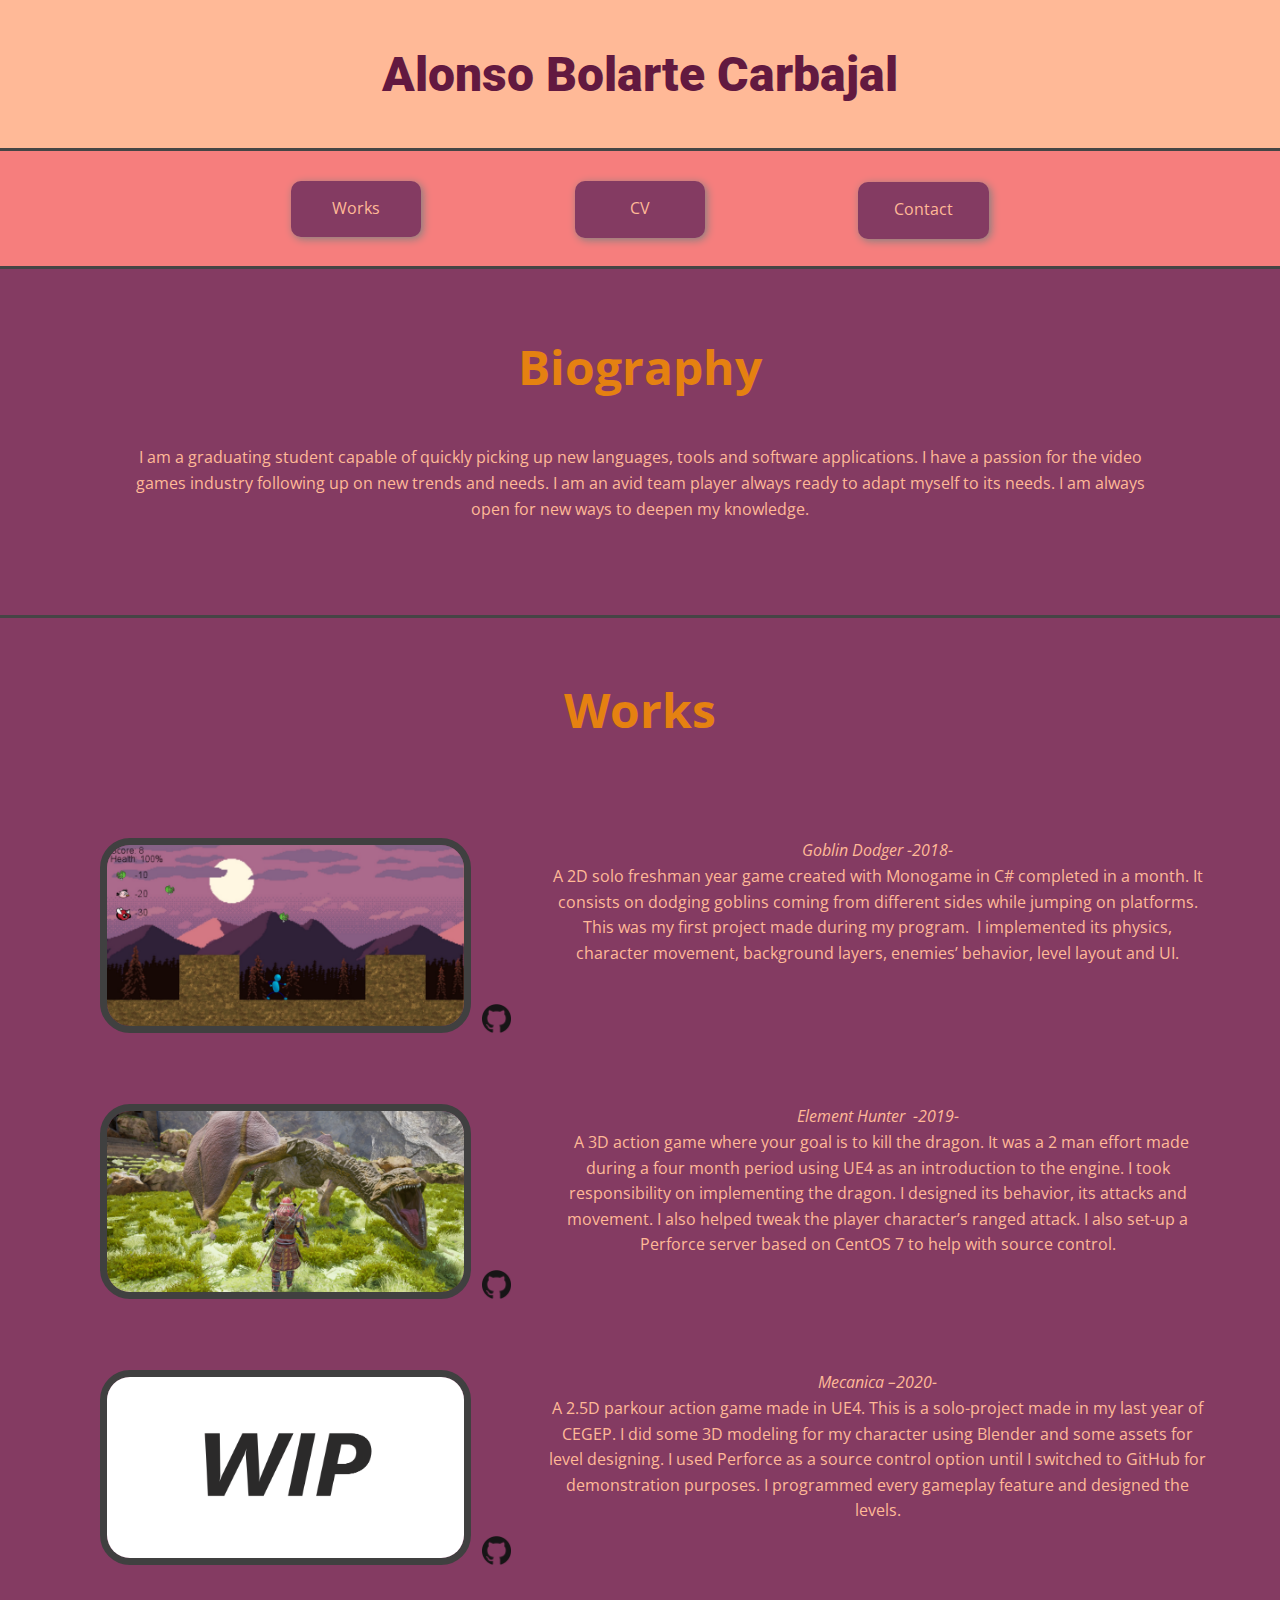
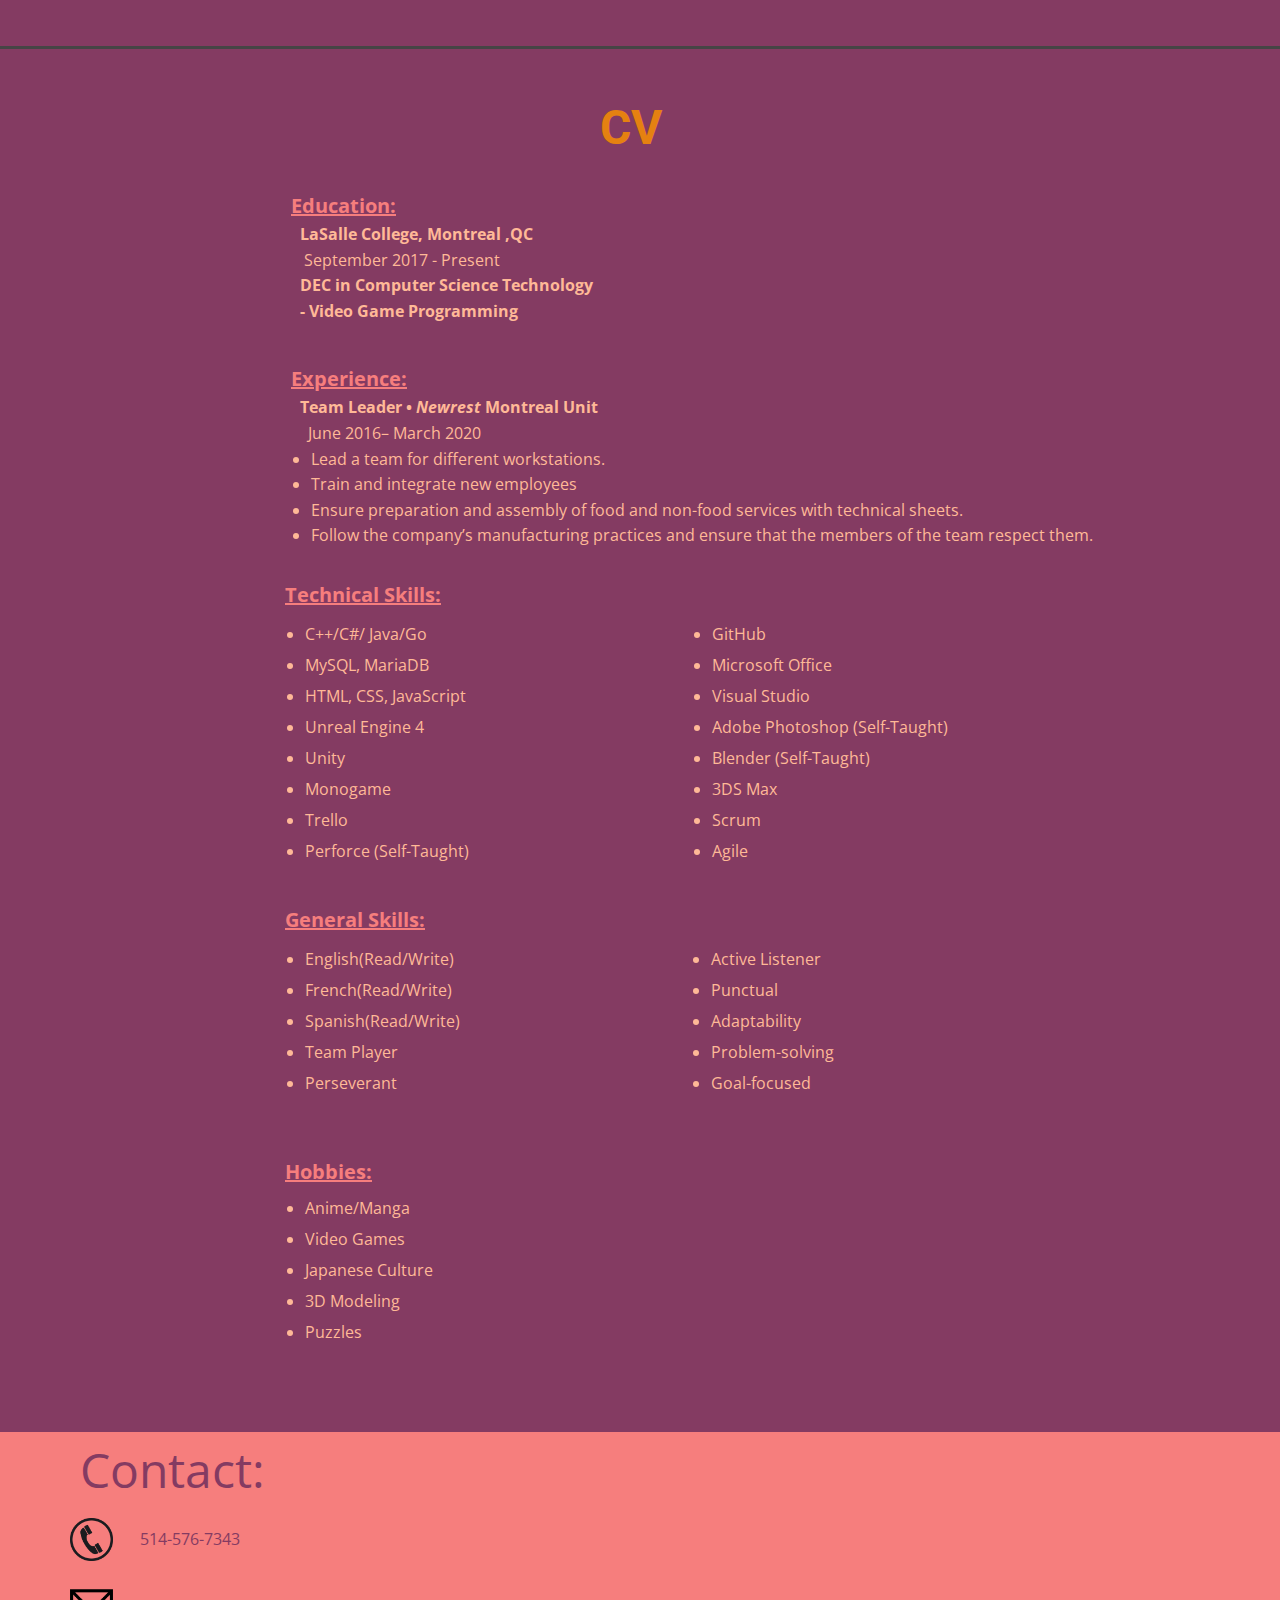
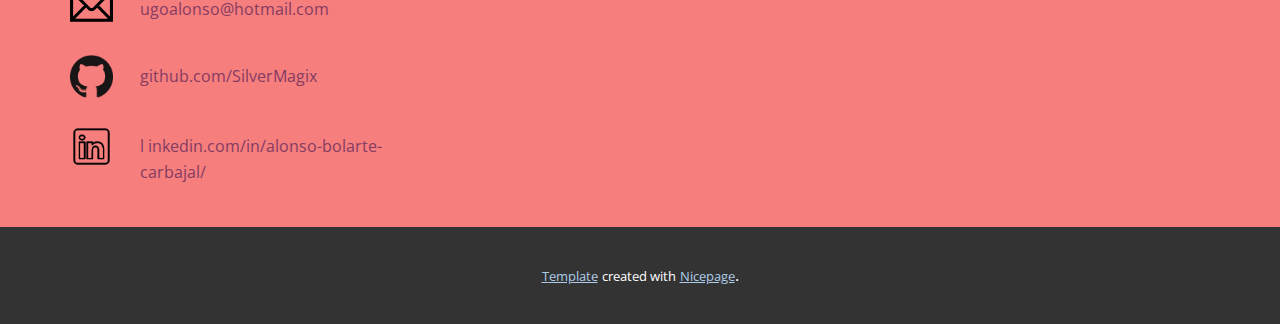
<file: index.html>
<!DOCTYPE html>
<html style="font-size: 16px;">
  <head>
    <meta name="viewport" content="width=device-width, initial-scale=1.0">
    <meta charset="utf-8">
    <meta name="keywords" content="Alonso Bolarte Carbajal">
    <meta name="description" content="">
    <meta name="page_type" content="np-template-header-footer-from-plugin">
    <title>It's me!</title>
    <link rel="stylesheet" href="nicepage.css" media="screen">
<link rel="stylesheet" href="Page-1.css" media="screen">
    <script class="u-script" type="text/javascript" src="jquery.js" defer=""></script>
    <script class="u-script" type="text/javascript" src="nicepage.js" defer=""></script>
    <link id="u-google-font" rel="stylesheet" href="https://fonts.googleapis.com/css?family=Roboto:100,100i,300,300i,400,400i,500,500i,700,700i,900,900i|Open+Sans:300,300i,400,400i,600,600i,700,700i,800,800i">
    
    
    
    
    
    
    
    <script type="application/ld+json">{
		"@context": "http://schema.org",
		"@type": "Organization",
		"name": "",
		"url": "index.html"
}</script>
    <meta property="og:title" content="Page 1">
    <meta property="og:type" content="website">
    <meta name="theme-color" content="#478ac9">
    <link rel="canonical" href="index.html">
    <meta property="og:url" content="index.html">
  </head>
  <body data-home-page="Page-1.html" data-home-page-title="Page 1" class="u-body"><header class="u-align-center u-clearfix u-custom-color-2 u-header u-header" id="sec-d7f9"><div class="u-clearfix u-sheet u-valign-middle u-sheet-1">
        <h1 class="u-text u-text-custom-color-6 u-text-1">Alonso Bolarte Carbajal</h1>
      </div></header>
    <section class="u-align-center u-clearfix u-custom-color-3 u-valign-bottom-md u-valign-bottom-sm u-valign-bottom-xs u-valign-middle-lg u-section-1" id="sec-a3a0">
      <div class="u-border-3 u-border-grey-dark-1 u-expanded-width u-line u-line-horizontal u-line-1"></div>
      <div class="u-container-style u-expanded-width-xs u-group u-opacity u-opacity-0 u-group-1">
        <div class="u-container-layout u-valign-bottom-md u-valign-top-lg u-valign-top-xl u-container-layout-1">
          <a href="#sec-6097" class="u-border-radius-10 u-btn u-btn-round u-button-style u-custom-color-4 u-text-custom-color-2 u-btn-1">Works</a>
          <a href="#sec-2c3c" class="u-border-radius-10 u-btn u-btn-round u-button-style u-custom-color-4 u-text-custom-color-2 u-btn-2">CV</a>
          <a href="#sec-14f4" class="u-border-radius-10 u-btn u-btn-round u-button-style u-custom-color-4 u-text-custom-color-2 u-btn-3">Contact</a>
        </div>
      </div>
    </section>
    <section class="u-align-center u-clearfix u-custom-color-4 u-section-2" id="sec-6641">
      <div class="u-border-3 u-border-grey-dark-1 u-expanded-width u-line u-line-horizontal u-line-1"></div>
      <p class="u-text u-text-custom-color-1 u-text-default u-text-1">Biography</p>
      <p class="u-align-center u-text u-text-custom-color-2 u-text-2">I am a graduating student capable of quickly picking
up new languages, tools and software applications. I have a passion for the
video games industry following up on new trends and needs. I am an avid team
player always ready to adapt myself to its needs. I am always open for new ways
to deepen my knowledge.</p>
    </section>
    <section class="u-align-center u-clearfix u-custom-color-4 u-section-3" id="sec-6097">
      <div class="u-border-3 u-border-grey-dark-1 u-expanded-width u-line u-line-horizontal u-line-1"></div>
      <p class="u-text u-text-custom-color-1 u-text-default u-text-1">Works</p>
      <div class="u-clearfix u-gutter-0 u-layout-wrap u-layout-wrap-1">
        <div class="u-layout">
          <div class="u-layout-row">
            <div class="u-container-style u-layout-cell u-left-cell u-size-25 u-layout-cell-1" src="">
              <div class="u-container-layout u-container-layout-1">
                <img class="u-border-7 u-border-grey-75 u-border-radius-30 u-expand-resize u-image u-image-round u-image-1" src="images/1.jpg">
                <img src="images/GitHub-Mark-120px-plus.png" alt="" class="u-image u-image-default u-image-2" data-image-width="120" data-image-height="120" data-href="https://github.com/SilverMagix/GoblinDodger" data-target="_blank">
              </div>
            </div>
            <div class="u-align-center-lg u-align-center-xl u-container-style u-layout-cell u-right-cell u-size-35 u-layout-cell-2" src="">
              <div class="u-container-layout u-valign-bottom-md u-valign-bottom-sm u-valign-bottom-xs u-valign-top-lg u-valign-top-xl u-container-layout-2">
                <p class="u-align-center-md u-align-center-sm u-align-center-xs u-text u-text-custom-color-2 u-text-2"><!--[endif]-->
                  <i>Goblin Dodger -2018-</i>
                  <br>A 2D solo freshman year game created with Monogame in
C# completed in a month. It consists on dodging goblins coming from different
sides while jumping on platforms. This was my first project made during my
program.&nbsp; I implemented its physics,
character movement, background layers, enemies’ behavior, level layout and UI.
                </p>
              </div>
            </div>
          </div>
        </div>
      </div>
      <div class="u-clearfix u-gutter-0 u-layout-wrap u-layout-wrap-2">
        <div class="u-layout">
          <div class="u-layout-row">
            <div class="u-container-style u-layout-cell u-left-cell u-size-25 u-layout-cell-3" src="">
              <div class="u-container-layout u-container-layout-3">
                <img class="u-border-7 u-border-grey-75 u-border-radius-30 u-expand-resize u-image u-image-round u-image-3" src="images/2.jpg" data-image-width="1600" data-image-height="900">
                <img src="images/GitHub-Mark-120px-plus.png" alt="" class="u-image u-image-default u-image-4" data-image-width="120" data-image-height="120" data-href="https://github.com/SilverMagix/ElementHunter" data-target="_blank">
              </div>
            </div>
            <div class="u-align-center u-container-style u-layout-cell u-right-cell u-size-35 u-layout-cell-4" src="">
              <div class="u-container-layout u-valign-top u-container-layout-4">
                <p class="u-text u-text-custom-color-2 u-text-3"><!--[endif]-->
                  <i>Element Hunter&nbsp; -2019-</i>
                  <br>&nbsp; A 3D action game where your goal is to kill the
dragon. It was a 2 man effort made during a four month period using UE4 as an
introduction to the engine. I took responsibility on implementing the dragon. I
designed its behavior, its attacks and movement. I also helped tweak the player
character’s ranged attack. I also set-up a Perforce server based on CentOS 7 to
help with source control.
                </p>
              </div>
            </div>
          </div>
        </div>
      </div>
      <div class="u-clearfix u-gutter-0 u-layout-wrap u-layout-wrap-3">
        <div class="u-layout">
          <div class="u-layout-row">
            <div class="u-container-style u-layout-cell u-left-cell u-size-25 u-layout-cell-5" src="">
              <div class="u-container-layout u-valign-bottom-lg u-container-layout-5">
                <img class="u-border-7 u-border-grey-75 u-border-radius-30 u-expand-resize u-image u-image-round u-image-5" src="images/WIP.png">
                <img src="images/GitHub-Mark-120px-plus.png" alt="" class="u-image u-image-default u-image-6" data-image-width="120" data-image-height="120" data-href="https://github.com/SilverMagix/ProjectGTF" data-target="_blank">
              </div>
            </div>
            <div class="u-align-center u-container-style u-layout-cell u-right-cell u-size-35 u-layout-cell-6" src="">
              <div class="u-container-layout u-valign-top u-container-layout-6">
                <p class="u-align-center u-text u-text-custom-color-2 u-text-4">
                  <i>Mecanica –2020-</i>
                  <br>A 2.5D parkour action game made in UE4. This is a solo-project made
in my last year of CEGEP. I did some 3D modeling for my character using Blender
and some assets for level designing. I used Perforce as a source control option
until I switched to GitHub for demonstration purposes. I programmed every
gameplay feature and designed the levels.
                  <i></i>
                  <br>
                </p>
              </div>
            </div>
          </div>
        </div>
      </div>
    </section>
    <section class="u-align-center u-clearfix u-custom-color-4 u-section-4" id="sec-2c3c">
      <div class="u-border-3 u-border-grey-dark-1 u-expanded-width u-line u-line-horizontal u-line-1"></div>
      <h3 class="u-align-center u-text u-text-custom-color-1 u-text-1">CV</h3>
      <p class="u-align-left u-text u-text-custom-color-3 u-text-2">Education:
        <br>
      </p>
      <p class="u-align-left u-text u-text-custom-color-2 u-text-3">
        <b>LaSalle College, Montreal ,QC&nbsp;
          <br>
        </b>&nbsp;September 2017 - Present&nbsp; &nbsp;
        <br>
        <b>DEC in Computer Science
Technology 
          <br>
- Video Game Programming
        </b>
      </p>
      <p class="u-align-left u-text u-text-custom-color-3 u-text-4">Experience:
        <br>
      </p>
      <p class="u-align-left u-text u-text-custom-color-2 u-text-default u-text-5">
        <b>Team Leader •</b>
        <i>
          <b>Newrest</b>
        </i>
        <b>
          <i></i>Montreal Unit
        </b>
        <br>&nbsp; June 2016– March 2020
      </p>
      <ul class="u-align-left u-text u-text-custom-color-2 u-text-6">
        <li>Lead a team for different
workstations.</li>
        <li>Train and integrate new
employees</li>
        <li><!--[endif]-->Ensure preparation and assembly
of food and non-food services with technical sheets.</li>
        <li>Follow the company’s manufacturing
practices and ensure that the members of the team respect them.
          <br>
        </li>
      </ul>
    </section>
    <section class="u-clearfix u-custom-color-4 u-section-5" id="sec-642f">
      <div class="u-clearfix u-sheet u-sheet-1">
        <p class="u-align-left u-text u-text-custom-color-3 u-text-1">
          <b>
            <u>Technical</u>
          </b>
          <i></i>
          <b>
            <u>Skills:</u>
          </b>
          <i></i>
          <br>
        </p>
        <div class="u-container-style u-group u-group-1">
          <div class="u-container-layout u-valign-top-lg u-valign-top-md u-valign-top-sm u-valign-top-xl u-container-layout-1">
            <ul class="u-align-left u-spacing-15 u-text u-text-custom-color-2 u-text-2">
              <li>C++/C#/ Java/Go
                <br>
              </li>
              <li><!--[endif]-->MySQL, MariaDB</li>
              <li>HTML, CSS, JavaScript
                <br>
              </li>
              <li>Unreal Engine 4
                <br>
              </li>
              <li>Unity
                <br>
              </li>
              <li>Monogame
                <br>
              </li>
              <li>Trello
                <br>
              </li>
              <li>Perforce (Self-Taught)</li>
            </ul>
            <ul class="u-align-left u-spacing-15 u-text u-text-custom-color-2 u-text-3">
              <li>GitHub
                <br>
              </li>
              <li>Microsoft Office</li>
              <li>Visual Studio</li>
              <li>Adobe Photoshop (Self-Taught)
                <br>
              </li>
              <li>Blender (Self-Taught)
                <br>
              </li>
              <li>3DS Max
                <br>
              </li>
              <li>Scrum
                <br>
              </li>
              <li>Agile
                <br>
              </li>
            </ul>
          </div>
        </div>
        <p class="u-align-left u-text u-text-custom-color-3 u-text-default u-text-4">General Skills:</p>
        <div class="u-container-style u-group u-group-2">
          <div class="u-container-layout u-valign-top u-container-layout-2">
            <ul class="u-align-left u-spacing-15 u-text u-text-custom-color-2 u-text-5">
              <li style="">English(Read/Write)</li>
              <li style="">French(Read/Write)&nbsp;</li>
              <li style="">Spanish(Read/Write)</li>
              <li style="">Team Player</li>
              <li style="">Perseverant</li>
            </ul>
            <ul class="u-align-left u-spacing-15 u-text u-text-custom-color-2 u-text-6">
              <li>Active Listener</li>
              <li>Punctual</li>
              <li>Adaptability&nbsp;</li>
              <li>Problem-solving</li>
              <li>Goal-focused
                <br>
              </li>
            </ul>
          </div>
        </div>
        <p class="u-align-left u-text u-text-custom-color-3 u-text-default u-text-7">Hobbies:</p>
        <ul class="u-align-left-lg u-align-left-md u-align-left-sm u-align-left-xl u-spacing-15 u-text u-text-custom-color-2 u-text-8">
          <li style="">Anime/Manga</li>
          <li style="">Video Games</li>
          <li style="">Japanese Culture</li>
          <li style="">3D Modeling</li>
          <li style="">Puzzles</li>
        </ul>
      </div>
    </section>
    <section class="u-clearfix u-custom-color-4 u-section-6" id="sec-14f4">
      <div class="u-clearfix u-sheet u-sheet-1"></div>
    </section>
    
    
    <footer class="u-align-center u-clearfix u-custom-color-3 u-footer u-footer" id="sec-be0c"><div class="u-clearfix u-sheet u-valign-top-lg u-valign-top-md u-valign-top-sm u-valign-top-xs u-sheet-1">
        <p class="u-small-text u-text u-text-custom-color-4 u-text-variant u-text-1">Contact:</p>
        <img src="images/Phone_icon.png" alt="" class="u-image u-image-default u-image-1" data-image-width="594" data-image-height="594">
        <p class="u-text u-text-custom-color-4 u-text-default u-text-2">514-576-7343</p>
        <img src="images/Anonymous-aiga-mail.png" alt="" class="u-image u-image-default u-image-2" data-image-width="300" data-image-height="300">
        <p class="u-align-left u-text u-text-custom-color-4 u-text-3">ugoalonso@hotmail.com</p>
        <img src="images/GitHub-Mark-120px-plus.png" alt="" class="u-image u-image-default u-image-3" data-image-width="120" data-image-height="120" data-href="https://github.com/SilverMagix/" data-target="_blank">
        <p class="u-align-left u-text u-text-custom-color-4 u-text-default u-text-4">
          <a href="https://github.com/SilverMagix" target="_blank">github.com/SilverMagix</a>
        </p>
        <img src="images/download1.png" alt="" class="u-image u-image-default u-image-4" data-image-width="500" data-image-height="500">
        <p class="u-align-left u-text u-text-custom-color-4 u-text-5">l
          <a href="https://www.linkedin.com/in/alonso-bolarte-carbajal/">inkedin.com/in/alonso-bolarte-carbajal/</a>
          <br>
        </p>
      </div></footer>
    <section class="u-backlink u-clearfix u-grey-80">
      <a class="u-link" href="https://nicepage.com/html" target="_blank">
        <span>Template</span>
      </a>
      <p class="u-text">
        <span>created with</span>
      </p>
      <a class="u-link" href="https://nicepage.com" target="_blank">
        <span>Nicepage</span>
      </a>.
    
    </section>
  </body>
</html>
</file>
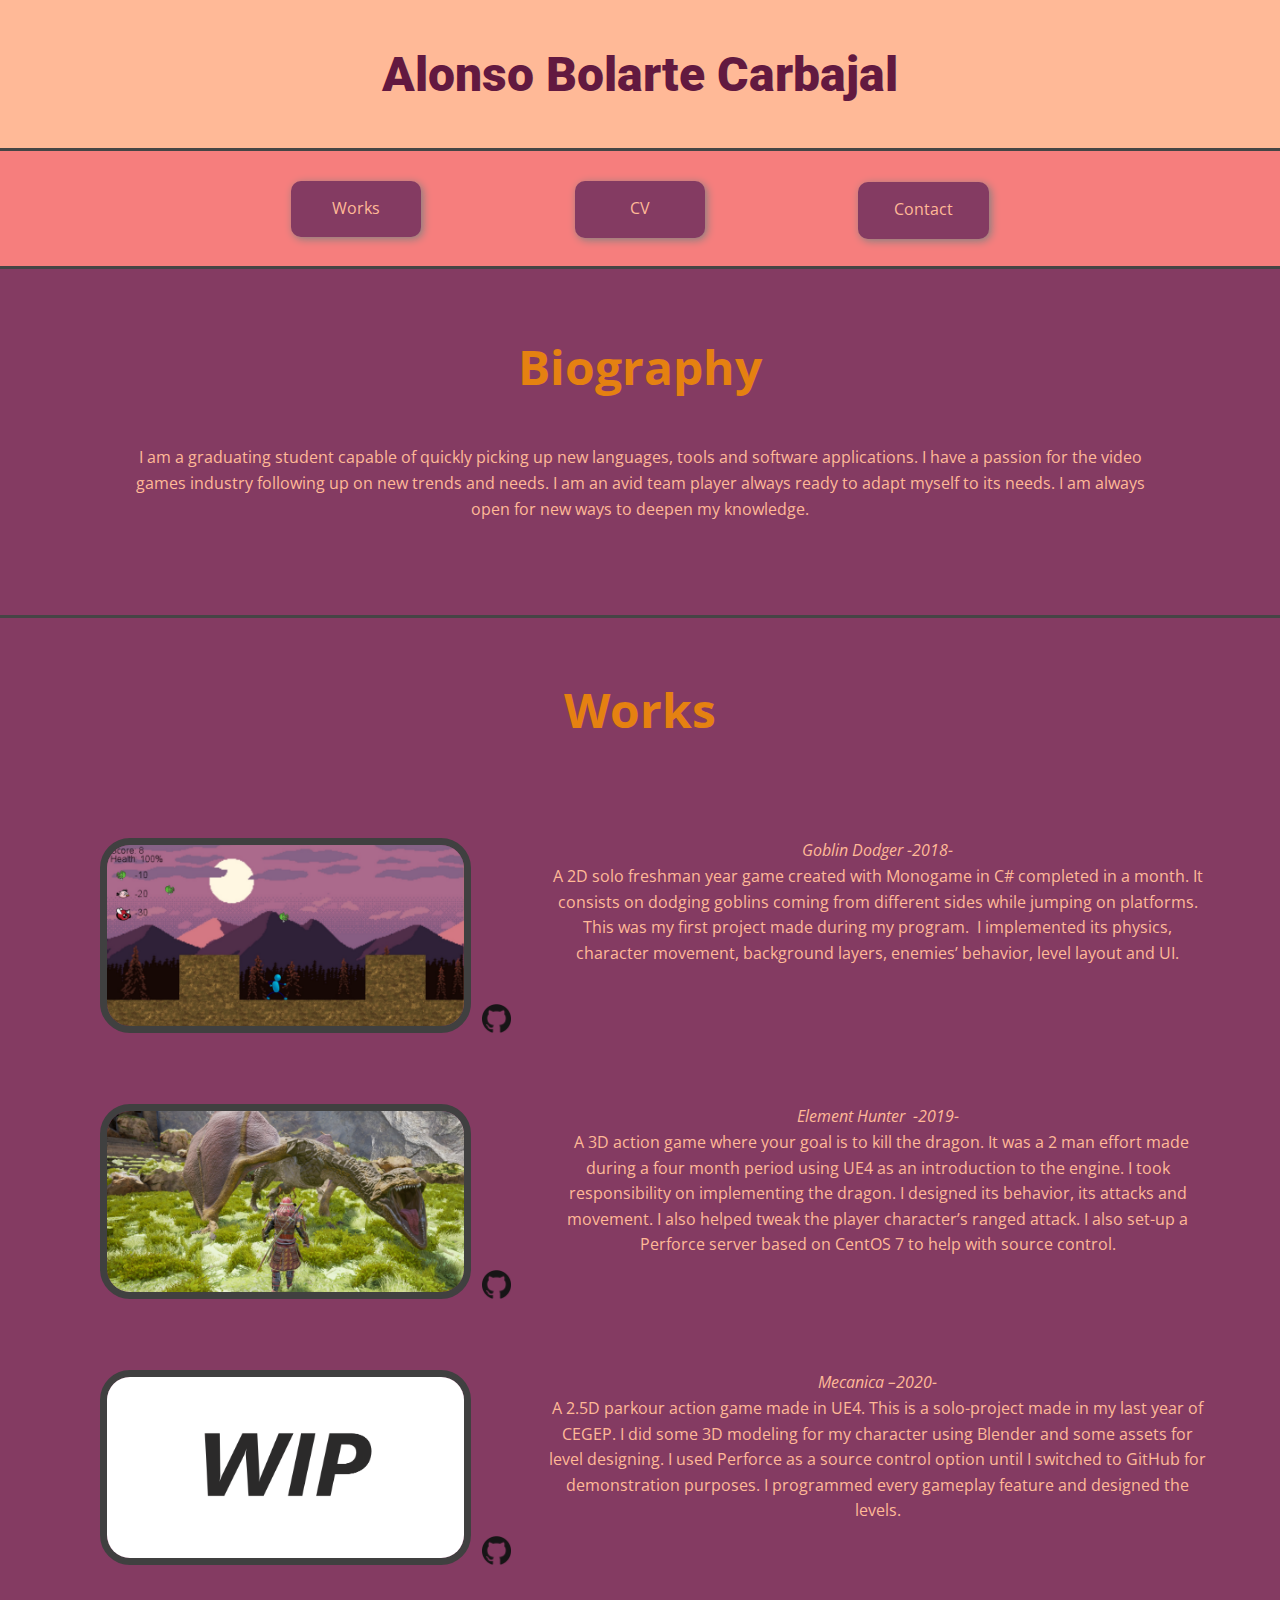
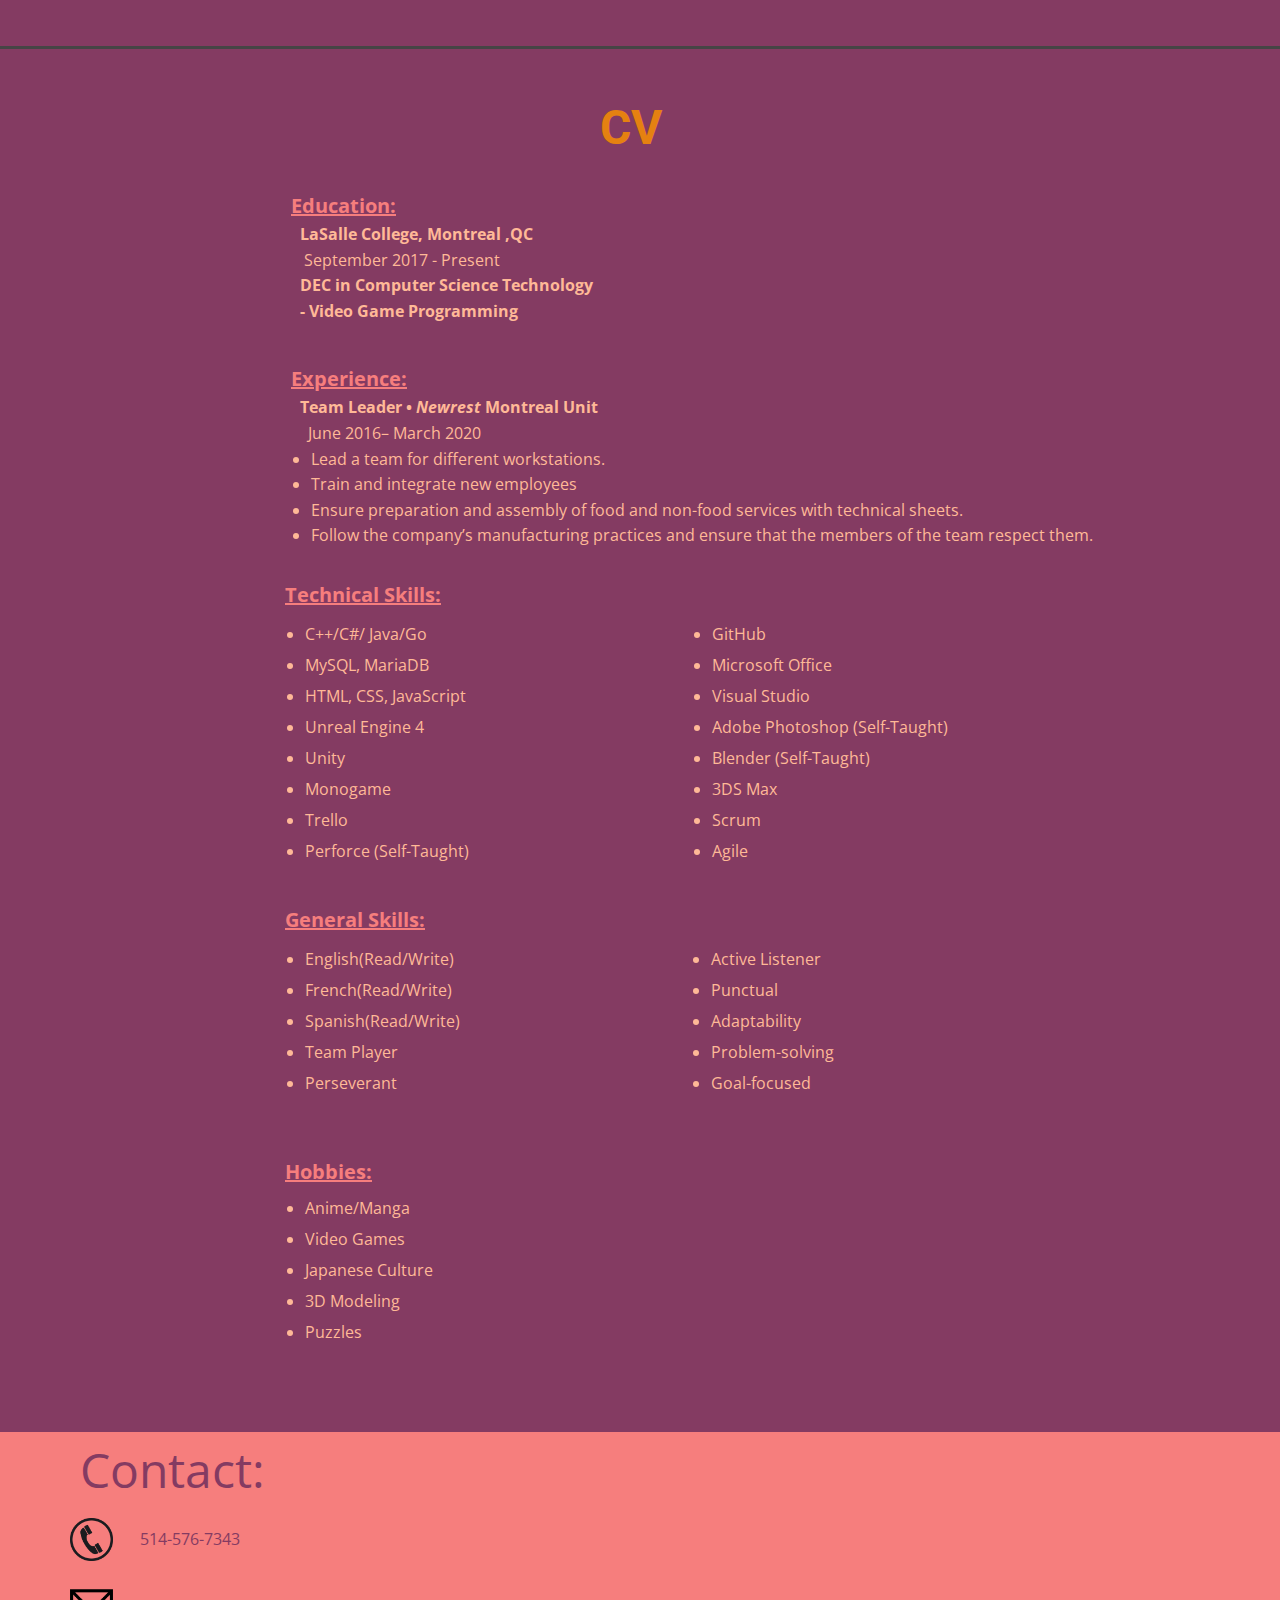
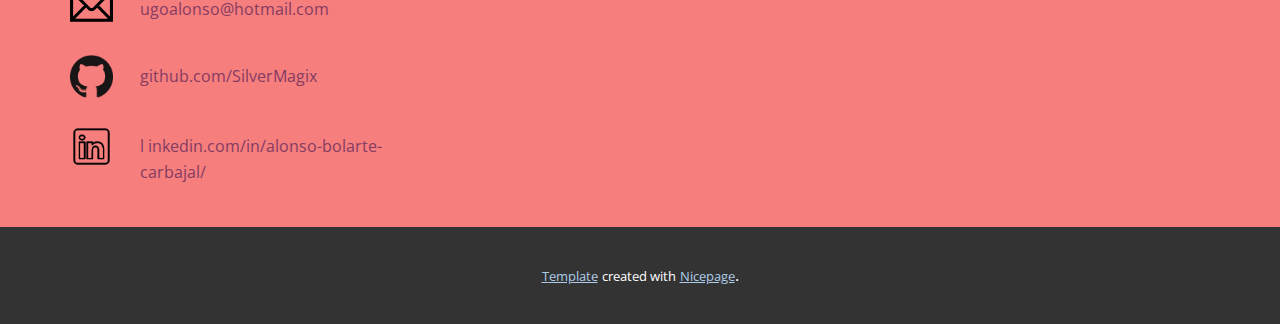
<file: Page-1.html>
<!DOCTYPE html>
<html style="font-size: 16px;">
  <head>
    <meta name="viewport" content="width=device-width, initial-scale=1.0">
    <meta charset="utf-8">
    <meta name="keywords" content="Alonso Bolarte Carbajal">
    <meta name="description" content="">
    <meta name="page_type" content="np-template-header-footer-from-plugin">
    <title>It's me!</title>
    <link rel="stylesheet" href="nicepage.css" media="screen">
<link rel="stylesheet" href="Page-1.css" media="screen">
    <script class="u-script" type="text/javascript" src="jquery.js" defer=""></script>
    <script class="u-script" type="text/javascript" src="nicepage.js" defer=""></script>
    <link id="u-google-font" rel="stylesheet" href="https://fonts.googleapis.com/css?family=Roboto:100,100i,300,300i,400,400i,500,500i,700,700i,900,900i|Open+Sans:300,300i,400,400i,600,600i,700,700i,800,800i">
    
    
    
    
    
    
    
    <script type="application/ld+json">{
		"@context": "http://schema.org",
		"@type": "Organization",
		"name": "",
		"url": "index.html"
}</script>
    <meta property="og:title" content="Page 1">
    <meta property="og:type" content="website">
    <meta name="theme-color" content="#478ac9">
    <link rel="canonical" href="index.html">
    <meta property="og:url" content="index.html">
  </head>
  <body class="u-body"><header class="u-align-center u-clearfix u-custom-color-2 u-header u-header" id="sec-d7f9"><div class="u-clearfix u-sheet u-valign-middle u-sheet-1">
        <h1 class="u-text u-text-custom-color-6 u-text-1">Alonso Bolarte Carbajal</h1>
      </div></header>
    <section class="u-align-center u-clearfix u-custom-color-3 u-valign-bottom-md u-valign-bottom-sm u-valign-bottom-xs u-valign-middle-lg u-section-1" id="sec-a3a0">
      <div class="u-border-3 u-border-grey-dark-1 u-expanded-width u-line u-line-horizontal u-line-1"></div>
      <div class="u-container-style u-expanded-width-xs u-group u-opacity u-opacity-0 u-group-1">
        <div class="u-container-layout u-valign-bottom-md u-valign-top-lg u-valign-top-xl u-container-layout-1">
          <a href="#sec-6097" class="u-border-radius-10 u-btn u-btn-round u-button-style u-custom-color-4 u-text-custom-color-2 u-btn-1">Works</a>
          <a href="#sec-2c3c" class="u-border-radius-10 u-btn u-btn-round u-button-style u-custom-color-4 u-text-custom-color-2 u-btn-2">CV</a>
          <a href="#sec-14f4" class="u-border-radius-10 u-btn u-btn-round u-button-style u-custom-color-4 u-text-custom-color-2 u-btn-3">Contact</a>
        </div>
      </div>
    </section>
    <section class="u-align-center u-clearfix u-custom-color-4 u-section-2" id="sec-6641">
      <div class="u-border-3 u-border-grey-dark-1 u-expanded-width u-line u-line-horizontal u-line-1"></div>
      <p class="u-text u-text-custom-color-1 u-text-default u-text-1">Biography</p>
      <p class="u-align-center u-text u-text-custom-color-2 u-text-2">I am a graduating student capable of quickly picking
up new languages, tools and software applications. I have a passion for the
video games industry following up on new trends and needs. I am an avid team
player always ready to adapt myself to its needs. I am always open for new ways
to deepen my knowledge.</p>
    </section>
    <section class="u-align-center u-clearfix u-custom-color-4 u-section-3" id="sec-6097">
      <div class="u-border-3 u-border-grey-dark-1 u-expanded-width u-line u-line-horizontal u-line-1"></div>
      <p class="u-text u-text-custom-color-1 u-text-default u-text-1">Works</p>
      <div class="u-clearfix u-gutter-0 u-layout-wrap u-layout-wrap-1">
        <div class="u-layout">
          <div class="u-layout-row">
            <div class="u-container-style u-layout-cell u-left-cell u-size-25 u-layout-cell-1" src="">
              <div class="u-container-layout u-container-layout-1">
                <img class="u-border-7 u-border-grey-75 u-border-radius-30 u-expand-resize u-image u-image-round u-image-1" src="images/1.jpg">
                <img src="images/GitHub-Mark-120px-plus.png" alt="" class="u-image u-image-default u-image-2" data-image-width="120" data-image-height="120" data-href="https://github.com/SilverMagix/GoblinDodger" data-target="_blank">
              </div>
            </div>
            <div class="u-align-center-lg u-align-center-xl u-container-style u-layout-cell u-right-cell u-size-35 u-layout-cell-2" src="">
              <div class="u-container-layout u-valign-bottom-md u-valign-bottom-sm u-valign-bottom-xs u-valign-top-lg u-valign-top-xl u-container-layout-2">
                <p class="u-align-center-md u-align-center-sm u-align-center-xs u-text u-text-custom-color-2 u-text-2"><!--[endif]-->
                  <i>Goblin Dodger -2018-</i>
                  <br>A 2D solo freshman year game created with Monogame in
C# completed in a month. It consists on dodging goblins coming from different
sides while jumping on platforms. This was my first project made during my
program.&nbsp; I implemented its physics,
character movement, background layers, enemies’ behavior, level layout and UI.
                </p>
              </div>
            </div>
          </div>
        </div>
      </div>
      <div class="u-clearfix u-gutter-0 u-layout-wrap u-layout-wrap-2">
        <div class="u-layout">
          <div class="u-layout-row">
            <div class="u-container-style u-layout-cell u-left-cell u-size-25 u-layout-cell-3" src="">
              <div class="u-container-layout u-container-layout-3">
                <img class="u-border-7 u-border-grey-75 u-border-radius-30 u-expand-resize u-image u-image-round u-image-3" src="images/2.jpg" data-image-width="1600" data-image-height="900">
                <img src="images/GitHub-Mark-120px-plus.png" alt="" class="u-image u-image-default u-image-4" data-image-width="120" data-image-height="120" data-href="https://github.com/SilverMagix/ElementHunter" data-target="_blank">
              </div>
            </div>
            <div class="u-align-center u-container-style u-layout-cell u-right-cell u-size-35 u-layout-cell-4" src="">
              <div class="u-container-layout u-valign-top u-container-layout-4">
                <p class="u-text u-text-custom-color-2 u-text-3"><!--[endif]-->
                  <i>Element Hunter&nbsp; -2019-</i>
                  <br>&nbsp; A 3D action game where your goal is to kill the
dragon. It was a 2 man effort made during a four month period using UE4 as an
introduction to the engine. I took responsibility on implementing the dragon. I
designed its behavior, its attacks and movement. I also helped tweak the player
character’s ranged attack. I also set-up a Perforce server based on CentOS 7 to
help with source control.
                </p>
              </div>
            </div>
          </div>
        </div>
      </div>
      <div class="u-clearfix u-gutter-0 u-layout-wrap u-layout-wrap-3">
        <div class="u-layout">
          <div class="u-layout-row">
            <div class="u-container-style u-layout-cell u-left-cell u-size-25 u-layout-cell-5" src="">
              <div class="u-container-layout u-valign-bottom-lg u-container-layout-5">
                <img class="u-border-7 u-border-grey-75 u-border-radius-30 u-expand-resize u-image u-image-round u-image-5" src="images/WIP.png">
                <img src="images/GitHub-Mark-120px-plus.png" alt="" class="u-image u-image-default u-image-6" data-image-width="120" data-image-height="120" data-href="https://github.com/SilverMagix/ProjectGTF" data-target="_blank">
              </div>
            </div>
            <div class="u-align-center u-container-style u-layout-cell u-right-cell u-size-35 u-layout-cell-6" src="">
              <div class="u-container-layout u-valign-top u-container-layout-6">
                <p class="u-align-center u-text u-text-custom-color-2 u-text-4">
                  <i>Mecanica –2020-</i>
                  <br>A 2.5D parkour action game made in UE4. This is a solo-project made
in my last year of CEGEP. I did some 3D modeling for my character using Blender
and some assets for level designing. I used Perforce as a source control option
until I switched to GitHub for demonstration purposes. I programmed every
gameplay feature and designed the levels.
                  <i></i>
                  <br>
                </p>
              </div>
            </div>
          </div>
        </div>
      </div>
    </section>
    <section class="u-align-center u-clearfix u-custom-color-4 u-section-4" id="sec-2c3c">
      <div class="u-border-3 u-border-grey-dark-1 u-expanded-width u-line u-line-horizontal u-line-1"></div>
      <h3 class="u-align-center u-text u-text-custom-color-1 u-text-1">CV</h3>
      <p class="u-align-left u-text u-text-custom-color-3 u-text-2">Education:
        <br>
      </p>
      <p class="u-align-left u-text u-text-custom-color-2 u-text-3">
        <b>LaSalle College, Montreal ,QC&nbsp;
          <br>
        </b>&nbsp;September 2017 - Present&nbsp; &nbsp;
        <br>
        <b>DEC in Computer Science
Technology 
          <br>
- Video Game Programming
        </b>
      </p>
      <p class="u-align-left u-text u-text-custom-color-3 u-text-4">Experience:
        <br>
      </p>
      <p class="u-align-left u-text u-text-custom-color-2 u-text-default u-text-5">
        <b>Team Leader •</b>
        <i>
          <b>Newrest</b>
        </i>
        <b>
          <i></i>Montreal Unit
        </b>
        <br>&nbsp; June 2016– March 2020
      </p>
      <ul class="u-align-left u-text u-text-custom-color-2 u-text-6">
        <li>Lead a team for different
workstations.</li>
        <li>Train and integrate new
employees</li>
        <li><!--[endif]-->Ensure preparation and assembly
of food and non-food services with technical sheets.</li>
        <li>Follow the company’s manufacturing
practices and ensure that the members of the team respect them.
          <br>
        </li>
      </ul>
    </section>
    <section class="u-clearfix u-custom-color-4 u-section-5" id="sec-642f">
      <div class="u-clearfix u-sheet u-sheet-1">
        <p class="u-align-left u-text u-text-custom-color-3 u-text-1">
          <b>
            <u>Technical</u>
          </b>
          <i></i>
          <b>
            <u>Skills:</u>
          </b>
          <i></i>
          <br>
        </p>
        <div class="u-container-style u-group u-group-1">
          <div class="u-container-layout u-valign-top-lg u-valign-top-md u-valign-top-sm u-valign-top-xl u-container-layout-1">
            <ul class="u-align-left u-spacing-15 u-text u-text-custom-color-2 u-text-2">
              <li>C++/C#/ Java/Go
                <br>
              </li>
              <li><!--[endif]-->MySQL, MariaDB</li>
              <li>HTML, CSS, JavaScript
                <br>
              </li>
              <li>Unreal Engine 4
                <br>
              </li>
              <li>Unity
                <br>
              </li>
              <li>Monogame
                <br>
              </li>
              <li>Trello
                <br>
              </li>
              <li>Perforce (Self-Taught)</li>
            </ul>
            <ul class="u-align-left u-spacing-15 u-text u-text-custom-color-2 u-text-3">
              <li>GitHub
                <br>
              </li>
              <li>Microsoft Office</li>
              <li>Visual Studio</li>
              <li>Adobe Photoshop (Self-Taught)
                <br>
              </li>
              <li>Blender (Self-Taught)
                <br>
              </li>
              <li>3DS Max
                <br>
              </li>
              <li>Scrum
                <br>
              </li>
              <li>Agile
                <br>
              </li>
            </ul>
          </div>
        </div>
        <p class="u-align-left u-text u-text-custom-color-3 u-text-default u-text-4">General Skills:</p>
        <div class="u-container-style u-group u-group-2">
          <div class="u-container-layout u-valign-top u-container-layout-2">
            <ul class="u-align-left u-spacing-15 u-text u-text-custom-color-2 u-text-5">
              <li style="">English(Read/Write)</li>
              <li style="">French(Read/Write)&nbsp;</li>
              <li style="">Spanish(Read/Write)</li>
              <li style="">Team Player</li>
              <li style="">Perseverant</li>
            </ul>
            <ul class="u-align-left u-spacing-15 u-text u-text-custom-color-2 u-text-6">
              <li>Active Listener</li>
              <li>Punctual</li>
              <li>Adaptability&nbsp;</li>
              <li>Problem-solving</li>
              <li>Goal-focused
                <br>
              </li>
            </ul>
          </div>
        </div>
        <p class="u-align-left u-text u-text-custom-color-3 u-text-default u-text-7">Hobbies:</p>
        <ul class="u-align-left-lg u-align-left-md u-align-left-sm u-align-left-xl u-spacing-15 u-text u-text-custom-color-2 u-text-8">
          <li style="">Anime/Manga</li>
          <li style="">Video Games</li>
          <li style="">Japanese Culture</li>
          <li style="">3D Modeling</li>
          <li style="">Puzzles</li>
        </ul>
      </div>
    </section>
    <section class="u-clearfix u-custom-color-4 u-section-6" id="sec-14f4">
      <div class="u-clearfix u-sheet u-sheet-1"></div>
    </section>
    
    
    <footer class="u-align-center u-clearfix u-custom-color-3 u-footer u-footer" id="sec-be0c"><div class="u-clearfix u-sheet u-valign-top-lg u-valign-top-md u-valign-top-sm u-valign-top-xs u-sheet-1">
        <p class="u-small-text u-text u-text-custom-color-4 u-text-variant u-text-1">Contact:</p>
        <img src="images/Phone_icon.png" alt="" class="u-image u-image-default u-image-1" data-image-width="594" data-image-height="594">
        <p class="u-text u-text-custom-color-4 u-text-default u-text-2">514-576-7343</p>
        <img src="images/Anonymous-aiga-mail.png" alt="" class="u-image u-image-default u-image-2" data-image-width="300" data-image-height="300">
        <p class="u-align-left u-text u-text-custom-color-4 u-text-3">ugoalonso@hotmail.com</p>
        <img src="images/GitHub-Mark-120px-plus.png" alt="" class="u-image u-image-default u-image-3" data-image-width="120" data-image-height="120" data-href="https://github.com/SilverMagix/" data-target="_blank">
        <p class="u-align-left u-text u-text-custom-color-4 u-text-default u-text-4">
          <a href="https://github.com/SilverMagix" target="_blank">github.com/SilverMagix</a>
        </p>
        <img src="images/download1.png" alt="" class="u-image u-image-default u-image-4" data-image-width="500" data-image-height="500">
        <p class="u-align-left u-text u-text-custom-color-4 u-text-5">l
          <a href="https://www.linkedin.com/in/alonso-bolarte-carbajal/">inkedin.com/in/alonso-bolarte-carbajal/</a>
          <br>
        </p>
      </div></footer>
    <section class="u-backlink u-clearfix u-grey-80">
      <a class="u-link" href="https://nicepage.com/html" target="_blank">
        <span>Template</span>
      </a>
      <p class="u-text">
        <span>created with</span>
      </p>
      <a class="u-link" href="https://nicepage.com" target="_blank">
        <span>Nicepage</span>
      </a>.
    
    </section>
  </body>
</html>
</file>
<file: Page-1.css>
.u-section-1 {min-height: 105px; background-image: none}
.u-section-1 .u-line-1 {height: 3px; transform-origin: right center 0; margin-top: -3px; margin-bottom: 0; margin-left: 0}
.u-section-1 .u-group-1 {width: 758px; min-height: 116px; height: auto; margin: 0 auto}
.u-section-1 .u-container-layout-1 {padding: 30px}
.u-section-1 .u-btn-1 {background-image: none; border-style: none; box-shadow: 2px 2px 8px 0 rgba(128,128,128,1); margin: 0 auto 0 0; padding: 15px 41px 16px}
.u-section-1 .u-btn-2 {background-image: none; border-style: none; box-shadow: 2px 2px 8px 0 rgba(128,128,128,1); margin: -56px auto 0; padding: 15px 55px 16px}
.u-section-1 .u-btn-3 {background-image: none; border-style: none; box-shadow: 2px 2px 8px 0 rgba(128,128,128,1); margin: -56px 0 0 auto; padding: 15px 36px 16px} 

@media (max-width: 1199px){ .u-section-1 {min-height: 116px}
.u-section-1 .u-line-1 {margin-top: 0; margin-left: initial}
.u-section-1 .u-btn-1 {width: 130px; height: 56px} }

@media (max-width: 991px){ .u-section-1 {min-height: 196px}
.u-section-1 .u-line-1 {margin-top: 77px; margin-left: initial}
.u-section-1 .u-group-1 {width: 604px}
.u-section-1 .u-btn-2 {margin-left: 207px} }

@media (max-width: 767px){ .u-section-1 {min-height: 119px}
.u-section-1 .u-line-1 {margin-top: 0; margin-left: initial}
.u-section-1 .u-group-1 {min-height: 112px; width: 540px; margin-top: 1px; margin-bottom: 4px}
.u-section-1 .u-container-layout-1 {padding: 0}
.u-section-1 .u-btn-1 {margin-top: 28px}
.u-section-1 .u-btn-2 {margin-left: auto}
.u-section-1 .u-btn-3 {margin-right: 4px; padding-left: 34px; padding-right: 34px} }

@media (max-width: 575px){ .u-section-1 .u-line-1 {margin-top: 60px; margin-left: initial}
.u-section-1 .u-group-1 {margin-right: initial; margin-left: initial; width: auto}
.u-section-1 .u-btn-1 {margin-left: 45px; padding-right: 15px; padding-left: 14px}
.u-section-1 .u-btn-2 {margin-left: 182px; padding-right: 29px; padding-left: 28px}
.u-section-1 .u-btn-3 {margin-right: 45px; padding-right: 10px; padding-left: 9px} }.u-section-2 {min-height: 346px; background-image: none}
.u-section-2 .u-line-1 {height: 3px; transform-origin: right center 0; margin: -3px auto 0 0}
.u-section-2 .u-text-1 {font-weight: 700; font-size: 3rem; margin: 60px calc(((100% - 1140px) / 2) + 448px) 0}
.u-section-2 .u-text-2 {margin: 40px calc(((100% - 1140px) / 2) + 59px) 60px} 

@media (max-width: 1199px){ .u-section-2 .u-line-1 {margin-right: initial; margin-left: initial}
.u-section-2 .u-text-1 {margin-left: calc(((100% - 940px) / 2) + 348px); margin-right: calc(((100% - 940px) / 2) + 348px)}
.u-section-2 .u-text-2 {margin-left: calc(((100% - 940px) / 2)); margin-right: calc(((100% - 940px) / 2))} }

@media (max-width: 991px){ .u-section-2 .u-text-1 {margin-left: calc(((100% - 720px) / 2) + 238px); margin-right: calc(((100% - 720px) / 2) + 238px)}
.u-section-2 .u-text-2 {margin-left: calc(((100% - 720px) / 2)); margin-right: calc(((100% - 720px) / 2))} }

@media (max-width: 767px){ .u-section-2 .u-text-1 {margin-left: calc(((100% - 540px) / 2) + 148px); margin-right: calc(((100% - 540px) / 2) + 148px)}
.u-section-2 .u-text-2 {margin-left: calc(((100% - 540px) / 2)); margin-right: calc(((100% - 540px) / 2))} }

@media (max-width: 575px){ .u-section-2 .u-text-1 {margin-left: calc(((100% - 340px) / 2) + 48px); margin-right: calc(((100% - 340px) / 2) + 48px)}
.u-section-2 .u-text-2 {margin-left: calc(((100% - 340px) / 2)); margin-right: calc(((100% - 340px) / 2))} }.u-section-3 {min-height: 1031px; background-image: none}
.u-section-3 .u-line-1 {height: 3px; transform-origin: left center 0; margin-top: 0; margin-bottom: 0; margin-left: 0}
.u-section-3 .u-text-1 {font-weight: 700; font-size: 3rem; margin: 54px calc(((100% - 1140px) / 2) + 494px) 0}
.u-section-3 .u-layout-wrap-1 {width: 1140px; margin: 60px auto 0}
.u-section-3 .u-layout-cell-1 {min-height: 266px}
.u-section-3 .u-container-layout-1 {padding: 30px 165px 30px 30px}
.u-section-3 .u-image-1 {width: 371px; height: 195px; margin: 0 auto 0 0}
.u-section-3 .u-image-2 {width: 29px; height: 29px; margin: -29px -131px 0 auto}
.u-section-3 .u-layout-cell-2 {min-height: 266px}
.u-section-3 .u-container-layout-2 {padding: 30px}
.u-section-3 .u-text-2 {margin: 0 -30px}
.u-section-3 .u-layout-wrap-2 {width: 1140px; margin: 0 auto}
.u-section-3 .u-layout-cell-3 {min-height: 266px}
.u-section-3 .u-container-layout-3 {padding: 30px}
.u-section-3 .u-image-3 {width: 371px; height: 195px; margin: 0 73px 0 0}
.u-section-3 .u-image-4 {width: 29px; height: 29px; margin: -29px 4px 0 auto}
.u-section-3 .u-layout-cell-4 {min-height: 266px}
.u-section-3 .u-container-layout-4 {padding: 30px}
.u-section-3 .u-text-3 {margin: 0 -30px}
.u-section-3 .u-layout-wrap-3 {width: 1140px; margin: 0 auto 40px}
.u-section-3 .u-layout-cell-5 {min-height: 266px}
.u-section-3 .u-container-layout-5 {padding: 30px}
.u-section-3 .u-image-5 {width: 371px; height: 195px; margin: 0 73px 0 0}
.u-section-3 .u-image-6 {width: 29px; height: 29px; margin: -29px 4px 0 auto}
.u-section-3 .u-layout-cell-6 {min-height: 266px}
.u-section-3 .u-container-layout-6 {padding: 30px}
.u-section-3 .u-text-4 {margin: 0 -30px} 

@media (max-width: 1199px){ .u-section-3 {min-height: 157px}
.u-section-3 .u-line-1 {margin-left: initial}
.u-section-3 .u-layout-wrap-1 {width: 940px; margin-left: calc(((100% - 1140px) / 2) + 100px)}
.u-section-3 .u-layout-cell-1 {min-height: 219px; background-position: 50% 50%}
.u-section-3 .u-image-1 {width: 306px; height: 160px}
.u-section-3 .u-image-2 {margin-right: -149px}
.u-section-3 .u-layout-cell-2 {min-height: 219px; background-position: 50% 50%}
.u-section-3 .u-text-2 {margin-left: 0; margin-right: 0}
.u-section-3 .u-layout-wrap-2 {width: 940px; margin-left: calc(((100% - 1140px) / 2) + 100px)}
.u-section-3 .u-layout-cell-3 {min-height: 219px; background-position: 50% 50%}
.u-section-3 .u-image-3 {width: 306px; height: 172px; margin-right: auto}
.u-section-3 .u-image-4 {margin-right: -14px}
.u-section-3 .u-layout-cell-4 {min-height: 219px; background-position: 50% 50%}
.u-section-3 .u-text-3 {margin-left: 0; margin-right: 0}
.u-section-3 .u-layout-wrap-3 {width: 940px; margin-left: calc(((100% - 1140px) / 2) + 100px)}
.u-section-3 .u-layout-cell-5 {min-height: 235px; background-position: 50% 50%}
.u-section-3 .u-image-5 {width: 306px; height: 174px; margin-right: auto}
.u-section-3 .u-image-6 {margin-top: -28px; margin-right: -14px}
.u-section-3 .u-layout-cell-6 {min-height: 219px; background-position: 50% 50%}
.u-section-3 .u-text-4 {margin-left: 0; margin-right: 0} }

@media (max-width: 991px){ .u-section-3 {min-height: 4px}
.u-section-3 .u-text-1 {margin-left: calc(((100% - 720px) / 2) + 384px); margin-right: calc(((100% - 720px) / 2) + 384px)}
.u-section-3 .u-layout-wrap-1 {margin-left: calc(((100% - 720px) / 2)); width: 720px}
.u-section-3 .u-layout-cell-1 {min-height: 100px}
.u-section-3 .u-container-layout-1 {padding-right: 30px}
.u-section-3 .u-image-1 {width: 226px; height: 134px}
.u-section-3 .u-image-2 {margin-top: 14px; margin-right: -14px}
.u-section-3 .u-layout-cell-2 {min-height: 285px}
.u-section-3 .u-layout-wrap-2 {margin-left: calc(((100% - 720px) / 2)); width: 720px}
.u-section-3 .u-layout-cell-3 {min-height: 100px}
.u-section-3 .u-image-3 {width: 226px; height: 127px; margin-top: 19px}
.u-section-3 .u-image-4 {margin-top: 14px}
.u-section-3 .u-layout-cell-4 {min-height: 100px}
.u-section-3 .u-layout-wrap-3 {margin-left: calc(((100% - 720px) / 2)); width: 720px}
.u-section-3 .u-layout-cell-5 {min-height: 285px}
.u-section-3 .u-image-5 {width: 228px; height: 128px; margin-top: 49px}
.u-section-3 .u-image-6 {margin-top: 12px}
.u-section-3 .u-layout-cell-6 {min-height: 100px} }

@media (max-width: 767px){ .u-section-3 {min-height: 1890px}
.u-section-3 .u-text-1 {width: auto; margin-left: auto; margin-right: auto}
.u-section-3 .u-layout-wrap-1 {width: 540px; margin-left: auto}
.u-section-3 .u-container-layout-1 {padding-left: 10px; padding-right: 10px}
.u-section-3 .u-image-1 {width: 401px; height: 210px}
.u-section-3 .u-image-2 {margin-top: -23px; margin-right: 64px}
.u-section-3 .u-layout-cell-2 {min-height: 100px}
.u-section-3 .u-container-layout-2 {padding-left: 10px; padding-right: 10px}
.u-section-3 .u-layout-wrap-2 {margin-left: calc(((100% - 540px) / 2)); width: 540px}
.u-section-3 .u-container-layout-3 {padding-left: 10px; padding-right: 10px}
.u-section-3 .u-image-3 {width: 401px; height: 226px; margin-right: 294px}
.u-section-3 .u-image-4 {margin-top: -5px; margin-right: 64px}
.u-section-3 .u-container-layout-4 {padding-left: 10px; padding-right: 10px}
.u-section-3 .u-layout-wrap-3 {width: 540px; margin-bottom: 38px; margin-left: calc(((100% - 540px) / 2))}
.u-section-3 .u-layout-cell-5 {min-height: 100px}
.u-section-3 .u-container-layout-5 {padding-left: 10px; padding-right: 10px}
.u-section-3 .u-image-5 {width: 390px; height: 220px; margin-right: 141px}
.u-section-3 .u-image-6 {margin-top: -7px; margin-right: 64px}
.u-section-3 .u-container-layout-6 {padding-left: 10px; padding-right: 10px} }

@media (max-width: 575px){ .u-section-3 .u-layout-wrap-1 {width: 340px}
.u-section-3 .u-image-1 {width: 320px; height: 168px}
.u-section-3 .u-image-2 {margin-top: 19px}
.u-section-3 .u-layout-wrap-2 {margin-left: calc(((100% - 340px) / 2)); width: 340px}
.u-section-3 .u-image-3 {width: 320px; height: 180px; margin-right: 0}
.u-section-3 .u-image-4 {margin-top: 41px}
.u-section-3 .u-layout-wrap-3 {margin-left: calc(((100% - 340px) / 2)); width: 340px}
.u-section-3 .u-image-5 {width: 320px; height: 180px; margin-right: 0}
.u-section-3 .u-image-6 {margin-top: 33px} }.u-section-4 {min-height: 496px; background-image: none}
.u-section-4 .u-line-1 {height: 3px; transform-origin: left center 0; margin: 0 auto 0 0}
.u-section-4 .u-text-1 {font-size: 3rem; font-weight: 700; margin: 50px calc(((100% - 1140px) / 2) + 239px) 0 calc(((100% - 1140px) / 2) + 221px)}
.u-section-4 .u-text-2 {font-weight: 700; font-size: 1.25rem; text-decoration: underline !important; margin: 33px calc(((100% - 1140px) / 2) + 778px) 0 calc(((100% - 1140px) / 2) + 221px)}
.u-section-4 .u-text-3 {margin: 0 calc(((100% - 1140px) / 2)) 0 calc(((100% - 1140px) / 2) + 230px)}
.u-section-4 .u-text-4 {font-weight: 700; font-size: 1.25rem; text-decoration: underline !important; margin: 39px calc(((100% - 1140px) / 2) + 771px) 0 calc(((100% - 1140px) / 2) + 221px)}
.u-section-4 .u-text-5 {margin: 0 calc(((100% - 1140px) / 2) + 612px) 0 calc(((100% - 1140px) / 2) + 230px)}
.u-section-4 .u-text-6 {margin: 0 calc(((100% - 1140px) / 2) + 9px) 0 calc(((100% - 1140px) / 2) + 221px)} 

@media (max-width: 1199px){ .u-section-4 .u-line-1 {margin-right: initial; margin-left: initial}
.u-section-4 .u-text-1 {margin-right: calc(((100% - 940px) / 2) + 139px); margin-left: calc(((100% - 940px) / 2) + 121px)}
.u-section-4 .u-text-2 {margin-right: calc(((100% - 940px) / 2) + 678px); margin-left: calc(((100% - 940px) / 2) + 121px)}
.u-section-4 .u-text-3 {width: auto; margin-right: calc(((100% - 940px) / 2) + -91px); margin-left: calc(((100% - 940px) / 2) + 121px)}
.u-section-4 .u-text-4 {margin-right: calc(((100% - 940px) / 2) + 671px); margin-left: calc(((100% - 940px) / 2) + 121px)}
.u-section-4 .u-text-5 {margin-right: calc(((100% - 940px) / 2) + 512px); margin-left: calc(((100% - 940px) / 2) + 130px)}
.u-section-4 .u-text-6 {width: auto; margin-right: calc(((100% - 940px) / 2) + -91px); margin-left: calc(((100% - 940px) / 2) + 121px)} }

@media (max-width: 991px){ .u-section-4 .u-text-1 {margin-left: calc(((100% - 720px) / 2) + 11px); margin-right: calc(((100% - 720px) / 2) + 29px)}
.u-section-4 .u-text-2 {margin-right: calc(((100% - 720px) / 2) + 568px); margin-left: calc(((100% - 720px) / 2) + 11px)}
.u-section-4 .u-text-3 {margin-left: calc(((100% - 720px) / 2)); margin-right: calc(((100% - 720px) / 2))}
.u-section-4 .u-text-4 {margin-right: calc(((100% - 720px) / 2) + 561px); margin-left: calc(((100% - 720px) / 2) + 11px)}
.u-section-4 .u-text-5 {margin-right: calc(((100% - 720px) / 2) + 402px); margin-left: calc(((100% - 720px) / 2) + 20px)}
.u-section-4 .u-text-6 {margin-right: calc(((100% - 720px) / 2)); margin-left: calc(((100% - 720px) / 2))} }

@media (max-width: 767px){ .u-section-4 .u-text-1 {margin-left: calc(((100% - 540px) / 2)); margin-right: calc(((100% - 540px) / 2))}
.u-section-4 .u-text-2 {margin-right: calc(((100% - 540px) / 2) + 399px); margin-left: calc(((100% - 540px) / 2))}
.u-section-4 .u-text-3 {margin-left: calc(((100% - 540px) / 2)); margin-right: calc(((100% - 540px) / 2))}
.u-section-4 .u-text-4 {margin-right: calc(((100% - 540px) / 2) + 392px); margin-left: calc(((100% - 540px) / 2))}
.u-section-4 .u-text-5 {margin-right: calc(((100% - 540px) / 2) + 242px); margin-left: calc(((100% - 540px) / 2))}
.u-section-4 .u-text-6 {margin-right: calc(((100% - 540px) / 2)); margin-left: calc(((100% - 540px) / 2))} }

@media (max-width: 575px){ .u-section-4 .u-text-1 {margin-left: calc(((100% - 340px) / 2)); margin-right: calc(((100% - 340px) / 2))}
.u-section-4 .u-text-2 {margin-right: calc(((100% - 340px) / 2) + 199px); margin-left: calc(((100% - 340px) / 2))}
.u-section-4 .u-text-3 {margin-left: calc(((100% - 340px) / 2)); margin-right: calc(((100% - 340px) / 2))}
.u-section-4 .u-text-4 {margin-right: calc(((100% - 340px) / 2) + 192px); margin-left: calc(((100% - 340px) / 2))}
.u-section-4 .u-text-5 {margin-right: calc(((100% - 340px) / 2) + 42px); margin-left: calc(((100% - 340px) / 2))}
.u-section-4 .u-text-6 {margin-right: calc(((100% - 340px) / 2)); margin-left: calc(((100% - 340px) / 2))} }.u-section-5 {background-image: none}
.u-section-5 .u-sheet-1 {min-height: 860px}
.u-section-5 .u-text-1 {font-weight: 700; font-size: 1.25rem; text-decoration: underline !important; margin: 30px 752px 0 215px}
.u-section-5 .u-group-1 {width: 800px; min-height: 263px; margin: 15px 125px 0 auto}
.u-section-5 .u-container-layout-1 {padding: 0}
.u-section-5 .u-text-2 {line-height: 1; margin: 0 472px 0 0}
.u-section-5 .u-text-3 {line-height: 1; margin: -248px 125px 0 407px}
.u-section-5 .u-text-4 {font-weight: 700; font-size: 1.25rem; text-decoration: underline !important; margin: 15px auto 0 215px}
.u-section-5 .u-group-2 {width: 632px; min-height: 190px; margin: 15px auto 0 215px}
.u-section-5 .u-container-layout-2 {padding: 0}
.u-section-5 .u-text-5 {line-height: 1; margin: 0 304px 0 0}
.u-section-5 .u-text-6 {line-height: 1; margin: -155px 20px 0 406px}
.u-section-5 .u-text-7 {font-weight: 700; font-size: 1.25rem; text-decoration: underline !important; margin: 15px auto 0 215px}
.u-section-5 .u-text-8 {line-height: 1; margin: 12px 657px 49px 215px} 

@media (max-width: 1199px){ .u-section-5 {min-height: 830px}
.u-section-5 .u-text-1 {margin-right: 652px; margin-left: 115px}
.u-section-5 .u-group-1 {margin-right: 25px}
.u-section-5 .u-text-4 {width: auto; margin-left: 115px}
.u-section-5 .u-group-2 {min-height: 175px; margin-left: 115px}
.u-section-5 .u-text-5 {width: auto}
.u-section-5 .u-text-6 {width: auto}
.u-section-5 .u-text-7 {width: auto; margin-left: 115px}
.u-section-5 .u-text-8 {width: auto; margin: 15px 557px 46px 115px} }

@media (max-width: 991px){ .u-section-5 .u-text-1 {margin-right: 542px; margin-left: 5px}
.u-section-5 .u-group-1 {width: 720px; margin-right: 0}
.u-section-5 .u-text-2 {margin-right: 392px}
.u-section-5 .u-text-3 {margin-right: 85px; margin-left: 367px}
.u-section-5 .u-text-4 {margin-left: 0}
.u-section-5 .u-group-2 {margin-left: 0}
.u-section-5 .u-text-5 {margin-right: 392px}
.u-section-5 .u-text-6 {margin-right: 75px; margin-left: 366px}
.u-section-5 .u-text-7 {margin-left: 0}
.u-section-5 .u-text-8 {margin-right: 447px; margin-left: 5px} }

@media (max-width: 767px){ .u-section-5 .u-text-1 {margin-left: 0; margin-right: 367px}
.u-section-5 .u-group-1 {width: 540px}
.u-section-5 .u-text-2 {margin-right: 212px}
.u-section-5 .u-text-3 {margin-right: 0; margin-left: 272px}
.u-section-5 .u-group-2 {width: 540px}
.u-section-5 .u-text-5 {margin-right: 160px}
.u-section-5 .u-text-6 {margin-right: 8px; margin-left: 274px}
.u-section-5 .u-text-8 {margin-right: 272px; margin-left: 0} }

@media (max-width: 575px){ .u-section-5 .u-text-1 {margin-right: 167px}
.u-section-5 .u-group-1 {width: 340px}
.u-section-5 .u-text-2 {margin-right: 12px}
.u-section-5 .u-text-3 {width: auto; margin-right: 12px; margin-left: 186px}
.u-section-5 .u-group-2 {width: 340px}
.u-section-5 .u-text-5 {margin-right: 0}
.u-section-5 .u-text-6 {margin-right: 0; margin-left: 186px}
.u-section-5 .u-text-8 {margin-right: 72px; margin-bottom: 48px} }.u-section-6 {background-image: none}
.u-section-6 .u-sheet-1 {min-height: 23px}
</file>
